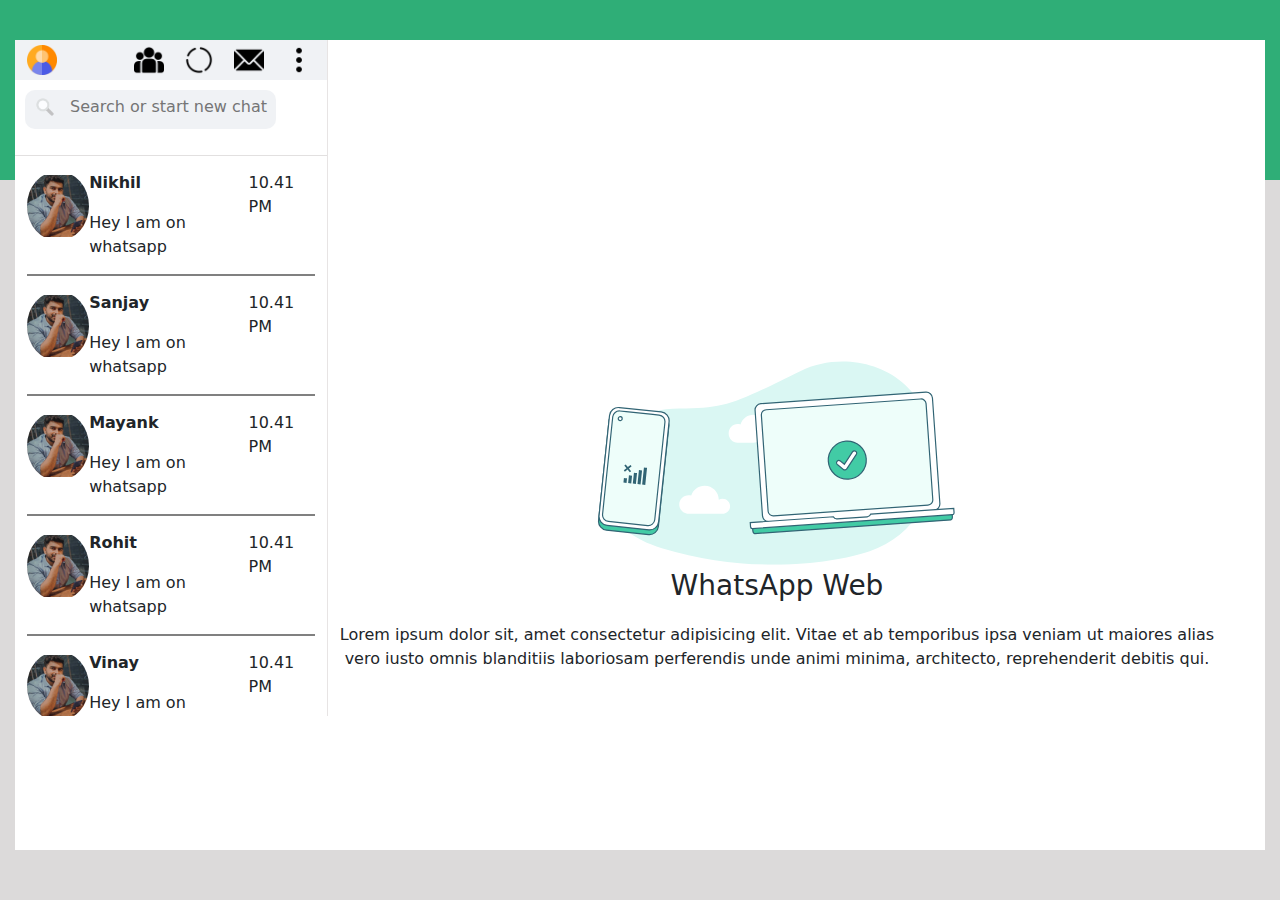
<file: index.html>
<!DOCTYPE html>
<html lang="en">

<head>
    <meta charset="UTF-8">
    <meta http-equiv="X-UA-Compatible" content="IE=edge">
    <meta name="viewport" content="width=device-width, initial-scale=1.0">
    <link rel="stylesheet" href="https://cdn.jsdelivr.net/npm/bootstrap@5.3.0-alpha3/dist/css/bootstrap.min.css">
    <link rel="stylesheet" href="https://cdnjs.cloudflare.com/ajax/libs/font-awesome/6.4.0/css/all.min.css"
        integrity="sha512-iecdLmaskl7CVkqkXNQ/ZH/XLlvWZOJyj7Yy7tcenmpD1ypASozpmT/E0iPtmFIB46ZmdtAc9eNBvH0H/ZpiBw=="
        crossorigin="anonymous" referrerpolicy="no-referrer" />
    <link rel="stylesheet" href="style.css">
    <script src="https://ajax.googleapis.com/ajax/libs/jquery/3.6.4/jquery.min.js"></script>
    <title>Whatsapp UI</title>
</head>

<body>
    <div class="container-fluid  main-container">
        <div class="row">
            <div class="col-lg-3 side-chat-area-container">
                <header class="row header-section">
                    <div class="profile-section col-lg-4 profile-sec">
                        <img src="icons8-euro-money-50.png" alt="">
                    </div>
                    <div class="col-lg-8 d-flex justify-content-end  header-icons">
                        <div class="group-chat" id="group-btn">
                            <img src="group.png" alt="">
                        </div>
                        <div class="message-chat">
                            <img src="status.png" alt="">
                        </div>
                        <div class="message-chat">
                            <img src="email.png" alt="">
                        </div>
                        <div class="setting" id="settings">
                            <img src="dots.png" alt="">
                        </div>

                    </div>
                </header>


                <!-- for settings -->
                <section class="side-setting-outer" id="setting-outer">
                    <div class="side-setting-inner">
                        <ul>
                            <li>
                                New Group
                            </li>
                            <li>
                                New Community
                            </li>
                            <li>
                                Starred messages
                            </li>
                            <li>Select Chats</li>
                            <li>Settings</li>
                            <li>Log Out</li>
                        </ul>
                    </div>
                </section>

                <!-- for profile section -->

                <section class="window-profile">
                    <div class="status-title">
                        <span><i class="fa fa-arrow-left backBtn" style="cursor: pointer;"></i> <span
                                class="status-main-title">
                                Profile</span> </span>
                    </div>
                    <div class=" d-flex justify-content-center pt-4 pb-3">
                        <div class="profile-pic"><img src="289030376_437837961498879_3781247529528454475_n.jpg" alt="">
                        </div>
                    </div>
                    <div class="profile-sec-details">
                        <p class="profile-name-title">Your Name</p>
                        <div class="d-flex justify-content-between profile-inner-details"><span>Nikhil</span><span><i
                                    class="fa fa-pen"></i></span></div>
                    </div>
                    <div class="profile-msg">
                        <p>
                            This is not username or pin. This name is visible to your Whatsapp Contacts
                        </p>
                    </div>
                    <div class="profile-sec-details">
                        <p class="profile-name-title">About</p>
                        <div class="d-flex justify-content-between profile-inner-details"><span>Any information
                                regarding the account or suitable description. Lorem ipsum dolor, sit amet consectetur
                                adipisicing elit</span><span><i class="fa fa-pen"></i></span></div>
                    </div>
                </section>


                <!-- for the status window -->
                <section class="status-window">
                    <div class="status-title">
                        <span><i class="fa fa-arrow-left backBtn"></i> <span class="status-main-title">
                                Communities</span> </span>
                    </div>
                    <div class=" d-flex align-items-center new-comm-outer">
                        <div class="new-comm"><img src="group.png" alt=""></div> <span class="status-main-title ">New
                            Community</span>
                    </div>
                    <div class=" d-flex align-items-center new-comm-outer mt-3 border-bottom">
                        <div class="new-comm-2"><img src="group.png" alt=""></div> <span
                            class="status-main-title-2">Some added groups</span>
                    </div>
                    <div class=" d-flex align-items-center new-comm-outer ">
                        <div class="new-comm-3"><img src="group.png" alt=""></div>
                        <div class="d-flex flex-column">
                            <span class="status-main-title-2">Any Group Name</span>
                            <span class="status-main-title tite-3">Group participants have changed</span>
                        </div>
                        <span class="pb-4 status-data ">30/4/2023</span>
                    </div>
                </section>

                <!-- for the recent chats3 -->
                <section>
                    <div class="side-main-section ">
                        <div class="row">
                            <div class="side-search-top">
                                <div class="side-search-section col-lg-10">
                                    <input type="text" placeholder="Search or start new chat" id="side-search">
                                </div>
                                <div class="side-unread-icon col-lg-1">
                                    <i class="fa fa-grip-lines" title="Unread Chats"></i>
                                    <!-- <img src="menu.png" alt="" title="Unread Chats"> -->
                                </div>
                            </div>
                        </div>
                        <div class="side-contact-area " id="side-chat-area">
                            <div class="chat-section-details" id="first-chat-click">
                                <div class="first-chat d-flex justify-content-between">
                                    <div class="side-chat-profile-photo">
                                        <img src="289030376_437837961498879_3781247529528454475_n.jpg" alt="">
                                    </div>
                                    <div class="side-chat-message d-flex flex-column">
                                        <p class="fw-bold name">Nikhil</p>
                                        <span> <span><i class="fa fa-check"></i></span> Hey I am on whatsapp</span>
                                    </div>
                                    <div>
                                        <span>10.41 PM</span>
                                    </div>
                                </div>
                            </div>
                            <div class="chat-section-details">
                                <div class="first-chat d-flex justify-content-between">
                                    <div class="side-chat-profile-photo">
                                        <img src="289030376_437837961498879_3781247529528454475_n.jpg" alt="">
                                    </div>
                                    <div class="side-chat-message d-flex flex-column">
                                        <p class="fw-bold name">Sanjay</p>
                                        <span> <span><i class="fa fa-check"></i></span> Hey I am on whatsapp</span>
                                    </div>
                                    <div>
                                        <span>10.41 PM</span>
                                    </div>
                                </div>
                            </div>
                            <div class="chat-section-details">
                                <div class="first-chat d-flex justify-content-between">
                                    <div class="side-chat-profile-photo">
                                        <img src="289030376_437837961498879_3781247529528454475_n.jpg" alt="">
                                    </div>
                                    <div class="side-chat-message d-flex flex-column">
                                        <p class="fw-bold name">Mayank</p>
                                        <span> <span><i class="fa fa-check"></i></span> Hey I am on whatsapp</span>
                                    </div>
                                    <div>
                                        <span>10.41 PM</span>
                                    </div>
                                </div>
                            </div>
                            <div class="chat-section-details">
                                <div class="first-chat d-flex justify-content-between">
                                    <div class="side-chat-profile-photo">
                                        <img src="289030376_437837961498879_3781247529528454475_n.jpg" alt="">
                                    </div>
                                    <div class="side-chat-message d-flex flex-column">
                                        <p class="fw-bold name">Rohit</p>
                                        <span> <span><i class="fa fa-check"></i></span> Hey I am on whatsapp</span>
                                    </div>
                                    <div>
                                        <span>10.41 PM</span>
                                    </div>
                                </div>
                            </div>
                            <div class="chat-section-details">
                                <div class="first-chat d-flex justify-content-between">
                                    <div class="side-chat-profile-photo">
                                        <img src="289030376_437837961498879_3781247529528454475_n.jpg" alt="">
                                    </div>
                                    <div class="side-chat-message d-flex flex-column">
                                        <p class="fw-bold name">Vinay</p>
                                        <span> <span><i class="fa fa-check"></i></span> Hey I am on whatsapp</span>
                                    </div>
                                    <div>
                                        <span>10.41 PM</span>
                                    </div>
                                </div>
                            </div>
                            <div class="chat-section-details">
                                <div class="first-chat d-flex justify-content-between">
                                    <div class="side-chat-profile-photo">
                                        <img src="289030376_437837961498879_3781247529528454475_n.jpg" alt="">
                                    </div>
                                    <div class="side-chat-message d-flex flex-column">
                                        <p class="fw-bold name">Prashant</p>
                                        <span> <span><i class="fa fa-check"></i></span> Hey I am on whatsapp</span>
                                    </div>
                                    <div>
                                        <span>10.41 PM</span>
                                    </div>
                                </div>
                            </div>
                            <div class="chat-section-details">
                                <div class="first-chat d-flex justify-content-between">
                                    <div class="side-chat-profile-photo">
                                        <img src="289030376_437837961498879_3781247529528454475_n.jpg" alt="">
                                    </div>
                                    <div class="side-chat-message d-flex flex-column">
                                        <p class="fw-bold name">Pawan</p>
                                        <span> <span><i class="fa fa-check"></i></span> Hey I am on whatsapp</span>
                                    </div>
                                    <div>
                                        <span>10.41 PM</span>
                                    </div>
                                </div>
                            </div>
                            <div class="chat-section-details">
                                <div class="first-chat d-flex justify-content-between">
                                    <div class="side-chat-profile-photo">
                                        <img src="289030376_437837961498879_3781247529528454475_n.jpg" alt="">
                                    </div>
                                    <div class="side-chat-message d-flex flex-column">
                                        <p class="fw-bold name">Alley</p>
                                        <span> <span><i class="fa fa-check"></i></span> Hey I am on whatsapp</span>
                                    </div>
                                    <div>
                                        <span>10.41 PM</span>
                                    </div>
                                </div>
                            </div>
                            <div class="chat-section-details">
                                <div class="first-chat d-flex justify-content-between">
                                    <div class="side-chat-profile-photo">
                                        <img src="289030376_437837961498879_3781247529528454475_n.jpg" alt="">
                                    </div>
                                    <div class="side-chat-message d-flex flex-column">
                                        <p class="fw-bold name">Jonas</p>
                                        <span> <span><i class="fa fa-check"></i></span> Hey I am on whatsapp</span>
                                    </div>
                                    <div>
                                        <span>10.41 PM</span>
                                    </div>
                                </div>
                            </div>

                        </div>
                    </div>
                </section>
            </div>
            <div class="col-lg-9 ">
                <div class="chat-container ">

                    <section class="chat-welcome-text">
                        <div class="chat-device-section">
                        <svg viewBox="0 0 303 172" width="360" preserveAspectRatio="xMidYMid meet" class="" fill="none">
                            <path fill-rule="evenodd" clip-rule="evenodd"
                                d="M229.565 160.229C262.212 149.245 286.931 118.241 283.39 73.4194C278.009 5.31929 212.365 -11.5738 171.472 8.48673C115.998 35.6999 108.972 40.1612 69.2388 40.1612C39.645 40.1612 9.51318 54.4147 5.7467 92.952C3.0166 120.885 13.9985 145.267 54.6373 157.716C128.599 180.373 198.017 170.844 229.565 160.229Z"
                                fill="#DAF7F3"></path>
                            <path fill-rule="evenodd" clip-rule="evenodd"
                                d="M131.589 68.9422C131.593 68.9422 131.596 68.9422 131.599 68.9422C137.86 68.9422 142.935 63.6787 142.935 57.1859C142.935 50.6931 137.86 45.4297 131.599 45.4297C126.518 45.4297 122.218 48.8958 120.777 53.6723C120.022 53.4096 119.213 53.2672 118.373 53.2672C114.199 53.2672 110.815 56.7762 110.815 61.1047C110.815 65.4332 114.199 68.9422 118.373 68.9422C118.377 68.9422 118.381 68.9422 118.386 68.9422H131.589Z"
                                fill="white"></path>
                            <path fill-rule="evenodd" clip-rule="evenodd"
                                d="M105.682 128.716C109.186 128.716 112.026 125.908 112.026 122.446C112.026 118.983 109.186 116.176 105.682 116.176C104.526 116.176 103.442 116.481 102.509 117.015L102.509 116.959C102.509 110.467 97.1831 105.203 90.6129 105.203C85.3224 105.203 80.8385 108.616 79.2925 113.335C78.6052 113.143 77.88 113.041 77.1304 113.041C72.7503 113.041 69.1995 116.55 69.1995 120.878C69.1995 125.207 72.7503 128.716 77.1304 128.716C77.1341 128.716 77.1379 128.716 77.1416 128.716H105.682L105.682 128.716Z"
                                fill="white"></path>
                            <rect x="0.445307" y="0.549558" width="50.5797" height="100.068" rx="7.5"
                                transform="matrix(0.994522 0.104528 -0.103907 0.994587 10.5547 41.6171)" fill="#42CBA5"
                                stroke="#316474"></rect>
                            <rect x="0.445307" y="0.549558" width="50.4027" height="99.7216" rx="7.5"
                                transform="matrix(0.994522 0.104528 -0.103907 0.994587 10.9258 37.9564)" fill="white"
                                stroke="#316474"></rect>
                                <path
                                d="M57.1609 51.7354L48.5917 133.759C48.2761 136.78 45.5713 138.972 42.5503 138.654L9.58089 135.189C6.55997 134.871 4.36688 132.165 4.68251 129.144L13.2517 47.1204C13.5674 44.0992 16.2722 41.9075 19.2931 42.2251L24.5519 42.7778L47.0037 45.1376L52.2625 45.6903C55.2835 46.0078 57.4765 48.7143 57.1609 51.7354Z"
                                fill="#EEFEFA" stroke="#316474"></path>
                                <path
                                d="M26.2009 102.937C27.0633 103.019 27.9323 103.119 28.8023 103.21C29.0402 101.032 29.2706 98.8437 29.4916 96.6638L26.8817 96.39C26.6438 98.5681 26.4049 100.755 26.2009 102.937ZM23.4704 93.3294L25.7392 91.4955L27.5774 93.7603L28.7118 92.8434L26.8736 90.5775L29.1434 88.7438L28.2248 87.6114L25.955 89.4452L24.1179 87.1806L22.9824 88.0974L24.8207 90.3621L22.5508 92.197L23.4704 93.3294ZM22.6545 98.6148C22.5261 99.9153 22.3893 101.215 22.244 102.514C23.1206 102.623 23.9924 102.697 24.8699 102.798C25.0164 101.488 25.1451 100.184 25.2831 98.8734C24.4047 98.7813 23.5298 98.6551 22.6545 98.6148ZM39.502 89.7779C38.9965 94.579 38.4833 99.3707 37.9862 104.174C38.8656 104.257 39.7337 104.366 40.614 104.441C41.1101 99.6473 41.6138 94.8633 42.1271 90.0705C41.2625 89.9282 40.3796 89.8786 39.502 89.7779ZM35.2378 92.4459C34.8492 96.2179 34.4351 99.9873 34.0551 103.76C34.925 103.851 35.7959 103.934 36.6564 104.033C37.1028 100.121 37.482 96.1922 37.9113 92.2783C37.0562 92.1284 36.18 92.0966 35.3221 91.9722C35.2812 92.1276 35.253 92.286 35.2378 92.4459ZM31.1061 94.1821C31.0635 94.341 31.0456 94.511 31.0286 94.6726C30.7324 97.5678 30.4115 100.452 30.1238 103.348L32.7336 103.622C32.8582 102.602 32.9479 101.587 33.0639 100.567C33.2611 98.5305 33.5188 96.4921 33.6905 94.4522C32.8281 94.3712 31.9666 94.2811 31.1061 94.1821Z"
                                fill="#316474"></path>
                            <path
                                d="M17.892 48.4889C17.7988 49.3842 18.4576 50.1945 19.3597 50.2923C20.2665 50.3906 21.0855 49.7332 21.1792 48.8333C21.2724 47.938 20.6136 47.1277 19.7115 47.0299C18.8047 46.9316 17.9857 47.5889 17.892 48.4889Z"
                                fill="white" stroke="#316474"></path>
                            <path
                            d="M231.807 136.678L197.944 139.04C197.65 139.06 197.404 139.02 197.249 138.96C197.208 138.945 197.179 138.93 197.16 138.918L196.456 128.876C196.474 128.862 196.5 128.843 196.538 128.822C196.683 128.741 196.921 128.668 197.215 128.647L231.078 126.285C231.372 126.265 231.618 126.305 231.773 126.365C231.814 126.381 231.842 126.395 231.861 126.407L232.566 136.449C232.548 136.463 232.522 136.482 232.484 136.503C232.339 136.584 232.101 136.658 231.807 136.678Z"
                                fill="white" stroke="#316474"></path>
                            <path
                                d="M283.734 125.679L144.864 135.363C141.994 135.563 139.493 133.4 139.293 130.54L133.059 41.6349C132.858 38.7751 135.031 36.2858 137.903 36.0856L276.773 26.4008C279.647 26.2005 282.144 28.364 282.345 31.2238L288.578 120.129C288.779 122.989 286.607 125.478 283.734 125.679Z"
                                fill="white"></path>
                            <path
                                d="M144.864 135.363C141.994 135.563 139.493 133.4 139.293 130.54L133.059 41.6349C132.858 38.7751 135.031 36.2858 137.903 36.0856L276.773 26.4008C279.647 26.2004 282.144 28.364 282.345 31.2238L288.578 120.129C288.779 122.989 286.607 125.478 283.734 125.679"
                                stroke="#316474"></path>
                            <path
                                d="M278.565 121.405L148.68 130.463C146.256 130.632 144.174 128.861 144.012 126.55L138.343 45.695C138.181 43.3846 139.994 41.3414 142.419 41.1723L272.304 32.1142C274.731 31.945 276.81 33.7166 276.972 36.0271L282.641 116.882C282.803 119.193 280.992 121.236 278.565 121.405Z"
                                fill="#EEFEFA" stroke="#316474"></path>
                                <path
                                d="M230.198 129.97L298.691 125.193L299.111 131.189C299.166 131.97 299.013 132.667 298.748 133.161C298.478 133.661 298.137 133.887 297.825 133.909L132.794 145.418C132.482 145.44 132.113 145.263 131.777 144.805C131.445 144.353 131.196 143.684 131.141 142.903L130.721 136.907L199.215 132.131C199.476 132.921 199.867 133.614 200.357 134.129C200.929 134.729 201.665 135.115 202.482 135.058L227.371 133.322C228.188 133.265 228.862 132.782 229.345 132.108C229.758 131.531 230.05 130.79 230.198 129.97Z"
                                fill="#42CBA5" stroke="#316474"></path>
                            <path
                            d="M230.367 129.051L300.275 124.175L300.533 127.851C300.591 128.681 299.964 129.403 299.13 129.461L130.858 141.196C130.025 141.254 129.303 140.627 129.245 139.797L128.987 136.121L198.896 131.245C199.485 132.391 200.709 133.147 202.084 133.051L227.462 131.281C228.836 131.185 229.943 130.268 230.367 129.051Z"
                            fill="white" stroke="#316474"></path>
                            <ellipse rx="15.9969" ry="15.9971"
                                transform="matrix(0.997577 -0.0695704 0.0699429 0.997551 210.659 83.553)" fill="#42CBA5"
                                stroke="#316474"></ellipse>
                            <path
                                d="M208.184 87.1094L204.777 84.3593C204.777 84.359 204.776 84.3587 204.776 84.3583C203.957 83.6906 202.744 83.8012 202.061 84.6073C201.374 85.4191 201.486 86.6265 202.31 87.2997L202.312 87.3011L207.389 91.4116C207.389 91.4119 207.389 91.4121 207.389 91.4124C208.278 92.1372 209.611 91.9373 210.242 90.9795L218.283 78.77C218.868 77.8813 218.608 76.6968 217.71 76.127C216.817 75.5606 215.624 75.8109 215.043 76.6939L208.184 87.1094Z"
                                fill="white" stroke="#316474"></path>
                            </svg>

                        </div>
                        <p class="fs-3"> WhatsApp Web</p>

                    <p>Lorem ipsum dolor sit, amet consectetur adipisicing elit. Vitae et ab temporibus ipsa veniam ut
                        maiores alias vero iusto omnis blanditiis laboriosam perferendis unde animi minima, architecto,
                        reprehenderit debitis qui.
                    </p>
                </section>

                    <section class="chat-sec-profile">
                        <div class="status-title">
                            <span><i class="fa fa-arrow-left backBtn" style="cursor: pointer;"></i> <span
                                    class="status-main-title">
                                    Profile</span> </span>
                        </div>
                        <div class=" d-flex justify-content-center pt-4 pb-3">
                            <div class="profile-pic"><img src="289030376_437837961498879_3781247529528454475_n.jpg"
                                    alt="">
                            </div>
                        </div>
                        <div class="profile-sec-details">
                            <p class="profile-name-title">Your Name</p>
                            <div class="d-flex justify-content-between profile-inner-details">
                                <span>Nikhil</span><span><i class="fa fa-pen"></i></span></div>
                        </div>
                        <div class="profile-msg">
                            <p>
                                This is not username or pin. This name is visible to your Whatsapp Contacts
                            </p>
                        </div>
                        <div class="profile-sec-details">
                            <p class="profile-name-title">About</p>
                            <div class="d-flex justify-content-between profile-inner-details"><span>Any information
                                    regarding the account or suitable description. Lorem ipsum dolor, sit amet
                                    consectetur
                                    adipisicing elit</span><span><i class="fa fa-pen"></i></span></div>
                        </div>
                    </section>


                    <div class="full-chat-container">
                        <section class="person-chat-section ">
                            <div class="chat-bg"></div>
                            <header class="row header-section ">
                                <div class="profile-section col-lg-4 profile-sec1">
                                    <img src="icons8-euro-money-50.png" alt="">
                                </div>
                                <div class="col-lg-8 d-flex justify-content-end  header-icons">
                                    <div class="setting" id="settings">
                                        <img src="search.png" alt="">
                                    </div>

                                    <div class="setting" id="settings">
                                        <img src="dots.png" alt="">
                                    </div>

                                </div>
                            </header>
                        </section>
                        <section class="chat-content person-chat-container">
                            <div>
                                Lorem ipsum dolor sit amet consectetur adipisicing elit. Veritatis reiciendis
                                asperiores,
                                alias pariatur provident hic corrupti unde quae perspiciatis tenetur soluta aliquam. Ea
                                tempore perspiciatis odit amet inventore reiciendis? Dignissimos?
                            </div>
                            <div>
                                Lorem ipsum dolor sit amet consectetur adipisicing elit. Veritatis reiciendis
                                asperiores,
                                alias pariatur provident hic corrupti unde quae perspiciatis tenetur soluta aliquam. Ea
                                tempore perspiciatis odit amet inventore reiciendis? Dignissimos?
                            </div>
                            <div>
                                Lorem ipsum dolor sit amet consectetur adipisicing elit. Veritatis reiciendis
                                asperiores,
                                alias pariatur provident hic corrupti unde quae perspiciatis tenetur soluta aliquam. Ea
                                tempore perspiciatis odit amet inventore reiciendis? Dignissimos?
                            </div>
                            <div>
                                Lorem ipsum dolor sit amet consectetur adipisicing elit. Veritatis reiciendis
                                asperiores,
                                alias pariatur provident hic corrupti unde quae perspiciatis tenetur soluta aliquam. Ea
                                tempore perspiciatis odit amet inventore reiciendis? Dignissimos?
                            </div>
                            <div>
                                Lorem ipsum dolor sit amet consectetur adipisicing elit. Veritatis reiciendis
                                asperiores,
                                alias pariatur provident hic corrupti unde quae perspiciatis tenetur soluta aliquam. Ea
                                tempore perspiciatis odit amet inventore reiciendis? Dignissimos?
                            </div>
                            <div>
                                Lorem ipsum dolor sit amet consectetur adipisicing elit. Veritatis reiciendis
                                asperiores,
                                alias pariatur provident hic corrupti unde quae perspiciatis tenetur soluta aliquam. Ea
                                tempore perspiciatis odit amet inventore reiciendis? Dignissimos?
                            </div>
                            <div>
                                Lorem ipsum dolor sit amet consectetur adipisicing elit. Veritatis reiciendis
                                asperiores,
                                alias pariatur provident hic corrupti unde quae perspiciatis tenetur soluta aliquam. Ea
                                tempore perspiciatis odit amet inventore reiciendis? Dignissimos?
                            </div>
                            <div>
                                Lorem ipsum dolor sit amet consectetur adipisicing elit. Veritatis reiciendis
                                asperiores,
                                alias pariatur provident hic corrupti unde quae perspiciatis tenetur soluta aliquam. Ea
                                tempore perspiciatis odit amet inventore reiciendis? Dignissimos?
                            </div>
                            <div>
                                Lorem ipsum dolor sit amet consectetur adipisicing elit. Veritatis reiciendis
                                asperiores,
                                alias pariatur provident hic corrupti unde quae perspiciatis tenetur soluta aliquam. Ea
                                tempore perspiciatis odit amet inventore reiciendis? Dignissimos?
                            </div>
                            <div>
                                Lorem ipsum dolor sit amet consectetur adipisicing elit. Veritatis reiciendis
                                asperiores,
                                alias pariatur provident hic corrupti unde quae perspiciatis tenetur soluta aliquam. Ea
                                tempore perspiciatis odit amet inventore reiciendis? Dignissimos?
                            </div>
                            <div>
                                Lorem ipsum dolor sit amet consectetur adipisicing elit. Veritatis reiciendis
                                asperiores,
                                alias pariatur provident hic corrupti unde quae perspiciatis tenetur soluta aliquam. Ea
                                tempore perspiciatis odit amet inventore reiciendis? Dignissimos?
                            </div>
                            <div>
                                Lorem ipsum dolor sit amet consectetur adipisicing elit. Veritatis reiciendis
                                asperiores,
                                alias pariatur provident hic corrupti unde quae perspiciatis tenetur soluta aliquam. Ea
                                tempore perspiciatis odit amet inventore reiciendis? Dignissimos?
                            </div>
                            <div>
                                Lorem ipsum dolor sit amet consectetur adipisicing elit. Veritatis reiciendis
                                asperiores,
                                alias pariatur provident hic corrupti unde quae perspiciatis tenetur soluta aliquam. Ea
                                tempore perspiciatis odit amet inventore reiciendis? Dignissimos?
                            </div>
                            <div>
                                Lorem ipsum dolor sit amet consectetur adipisicing elit. Veritatis reiciendis
                                asperiores,
                                alias pariatur provident hic corrupti unde quae perspiciatis tenetur soluta aliquam. Ea
                                tempore perspiciatis odit amet inventore reiciendis? Dignissimos?
                            </div>
                            <div>
                                Lorem ipsum dolor sit amet consectetur adipisicing elit. Veritatis reiciendis
                                asperiores,
                                alias pariatur provident hic corrupti unde quae perspiciatis tenetur soluta aliquam. Ea
                                tempore perspiciatis odit amet inventore reiciendis? Dignissimos?
                            </div>
                            <div>
                                Lorem ipsum dolor sit amet consectetur adipisicing elit. Veritatis reiciendis
                                asperiores,
                                alias pariatur provident hic corrupti unde quae perspiciatis tenetur soluta aliquam. Ea
                                tempore perspiciatis odit amet inventore reiciendis? Dignissimos?
                            </div>
                            <div>
                                Lorem ipsum dolor sit amet consectetur adipisicing elit. Veritatis reiciendis
                                asperiores,
                                alias pariatur provident hic corrupti unde quae perspiciatis tenetur soluta aliquam. Ea
                                tempore perspiciatis odit amet inventore reiciendis? Dignissimos?
                            </div>

                        </section>
                        <section class="chat-input-section">
                            <div class="d-flex chat-input-inner-section justify-content-evenly align-items-center">
                                <div class="smile-sec ">
                                    <svg viewBox="0 0 24 24" height="24" width="24" preserveAspectRatio="xMidYMid meet"
                                        class="ekdr8vow dhq51u3o" version="1.1" x="0px" y="0px"
                                        enable-background="new 0 0 24 24" xml:space="preserve">
                                        <path fill="currentColor"
                                            d="M9.153,11.603c0.795,0,1.439-0.879,1.439-1.962S9.948,7.679,9.153,7.679 S7.714,8.558,7.714,9.641S8.358,11.603,9.153,11.603z M5.949,12.965c-0.026-0.307-0.131,5.218,6.063,5.551 c6.066-0.25,6.066-5.551,6.066-5.551C12,14.381,5.949,12.965,5.949,12.965z M17.312,14.073c0,0-0.669,1.959-5.051,1.959 c-3.505,0-5.388-1.164-5.607-1.959C6.654,14.073,12.566,15.128,17.312,14.073z M11.804,1.011c-6.195,0-10.826,5.022-10.826,11.217 s4.826,10.761,11.021,10.761S23.02,18.423,23.02,12.228C23.021,6.033,17.999,1.011,11.804,1.011z M12,21.354 c-5.273,0-9.381-3.886-9.381-9.159s3.942-9.548,9.215-9.548s9.548,4.275,9.548,9.548C21.381,17.467,17.273,21.354,12,21.354z  M15.108,11.603c0.795,0,1.439-0.879,1.439-1.962s-0.644-1.962-1.439-1.962s-1.439,0.879-1.439,1.962S14.313,11.603,15.108,11.603z">
                                        </path>
                                    </svg>
                                </div>
                                <div class="attachment-sec ">
                                    <svg viewBox="0 0 24 24" height="24" width="24" preserveAspectRatio="xMidYMid meet"
                                        class="" version="1.1" x="0px" y="0px" enable-background="new 0 0 24 24"
                                        xml:space="preserve">
                                        <path fill="currentColor"
                                            d="M1.816,15.556v0.002c0,1.502,0.584,2.912,1.646,3.972s2.472,1.647,3.974,1.647 c1.501,0,2.91-0.584,3.972-1.645l9.547-9.548c0.769-0.768,1.147-1.767,1.058-2.817c-0.079-0.968-0.548-1.927-1.319-2.698 c-1.594-1.592-4.068-1.711-5.517-0.262l-7.916,7.915c-0.881,0.881-0.792,2.25,0.214,3.261c0.959,0.958,2.423,1.053,3.263,0.215 c0,0,3.817-3.818,5.511-5.512c0.28-0.28,0.267-0.722,0.053-0.936c-0.08-0.08-0.164-0.164-0.244-0.244 c-0.191-0.191-0.567-0.349-0.957,0.04c-1.699,1.699-5.506,5.506-5.506,5.506c-0.18,0.18-0.635,0.127-0.976-0.214 c-0.098-0.097-0.576-0.613-0.213-0.973l7.915-7.917c0.818-0.817,2.267-0.699,3.23,0.262c0.5,0.501,0.802,1.1,0.849,1.685 c0.051,0.573-0.156,1.111-0.589,1.543l-9.547,9.549c-0.756,0.757-1.761,1.171-2.829,1.171c-1.07,0-2.074-0.417-2.83-1.173 c-0.755-0.755-1.172-1.759-1.172-2.828l0,0c0-1.071,0.415-2.076,1.172-2.83c0,0,5.322-5.324,7.209-7.211 c0.157-0.157,0.264-0.579,0.028-0.814c-0.137-0.137-0.21-0.21-0.342-0.342c-0.2-0.2-0.553-0.263-0.834,0.018 c-1.895,1.895-7.205,7.207-7.205,7.207C2.4,12.645,1.816,14.056,1.816,15.556z">
                                        </path>
                                    </svg>
                                </div>
                                <div class=" chat-input-field col-10 ">
                                    <input type="text" placeholder=" Type a message " id="side-search">
                                </div>
                                <div class="chat-voice">
                                    <svg viewBox="0 0 24 24" height="24" width="24" preserveAspectRatio="xMidYMid meet"
                                        class="" version="1.1" x="0px" y="0px" enable-background="new 0 0 24 24"
                                        xml:space="preserve">
                                        <path fill="currentColor"
                                            d="M11.999,14.942c2.001,0,3.531-1.53,3.531-3.531V4.35c0-2.001-1.53-3.531-3.531-3.531 S8.469,2.35,8.469,4.35v7.061C8.469,13.412,9.999,14.942,11.999,14.942z M18.237,11.412c0,3.531-2.942,6.002-6.237,6.002 s-6.237-2.471-6.237-6.002H3.761c0,4.001,3.178,7.297,7.061,7.885v3.884h2.354v-3.884c3.884-0.588,7.061-3.884,7.061-7.885 L18.237,11.412z">
                                        </path>
                                    </svg>
                                    <!-- <img src="menu.png" alt="" title="Unread Chats"> -->
                                </div>
                            </div>
                        </section>
                    </div>
                </div>
            </div>
        </div>
    </div>

    <script src="app.js"></script>
    <script src="https://cdn.jsdelivr.net/npm/bootstrap@5.3.0-alpha3/dist/js/bootstrap.bundle.min.js"></script>
</body>

</html>
</file>
<file: style.css>
body {
    margin: 0;
    padding: 40px 15px 10px 15px;
    box-sizing: border-box;
    height: 100vh;
    background: linear-gradient( to bottom, rgb(47, 174, 119) 20%, rgb(220, 218, 218) 20%);
}

.main-container{
    height: 90dvh;
    position: relative;
    z-index: 100;
    background-color: white;


}

.header-section {
    background-color: #f0f2f5;
    padding: 5px 0px 5px 0px;
}

.profile-section img,
.header-icons div img,
.side-unread-icon img,
.side-chat-profile-photo img {
    height: 30px;
    width: 30px;
    cursor: pointer;
}


.side-chat-profile-photo img{
    border-radius: 50%;
    object-fit: contain;
    height: 70px;
    width: 100%;
}

.header-icons div {
    padding-left: 20px;
}

.side-search-top {
    display: flex;
    border-bottom: 1px solid rgb(226, 224, 224);
    padding: 10px 0px 5px 10px;
    width: 100%;
}


.side-search-top input {
    width:100% ;
    outline: none;
    border: none;
    border-radius: 10px;
    background-image: url("search.png");
    background-size: 20px 20px;
    background-repeat: no-repeat;
    background-position: 10px 7px;
    padding: 5px 0px 10px 45px;
    background-color: #f0f2f5;
    
}

.side-unread-icon i {
    padding-left: 20px;
    font-size: 40px;
    color: rgb(221, 206, 206);

}

.first-chat {
    padding: 15px 0px 15px 0px;
    border-bottom: 2px solid grey;
    cursor: pointer;
}

.side-setting-outer{
    width: 50%;
    display: flex;
    justify-content: end;
    float: right;
    position: relative;
}

.side-setting-inner{
    display: none;
    width: 100%;
    height: 15rem;
    position: absolute;
    background-color: #f0f2f5;
    box-shadow: 1px 1px 20px 0px rgba(86, 82, 82, 0.71);

}


.side-setting-inner ul li{
    width: 100%;
    list-style: none;
    padding-top: 20px;
    /* text-align: left; */
    font-weight: 500;
    cursor: pointer;

}

.status-window{
    display: none;
    position: absolute;
    z-index: 5;
    background-color:#f0f2f5;
    top: 0;
    width: 100%;
    height: 100%;
    left: 0;

    
}

.side-chat-area-container{
    position: relative;
    border-right: 1px solid rgba(226, 223, 223, 0.844);
}

#side-chat-area{
    height: 35rem;
    overflow-y: scroll;
}

#side-chat-area::-webkit-scrollbar{
    width: 15px;
    background-color: rgba(255, 0, 0, 0);
}
#side-chat-area::-webkit-scrollbar-thumb{
    width: 5px; 
    background:#c4c5c8;
    border-radius: 2px;
    
}

.status-title{
    height: 7rem;
    background-color: rgb(47, 129, 94);
    display: flex;
    align-items: end;
    font-size: 25px;
    color: white;
    font-weight: 500;
    padding-left: 3rem;
    padding-bottom: 1rem;
    
}

.status-main-title{
    padding-left: 4rem;
}
.status-main-title-2{
    padding-left: 4rem;
    font-weight: 600;
}

#backBtn{
    cursor: pointer;
}

.new-comm{
    margin-top: 10px;
    margin-bottom: 10px;
    background-color:rgb(47, 129, 94) ;
    padding: 10px;
    border-radius: 10px;
    margin-left: 30px;
}
.new-comm-2{
    margin-top: 10px;
    margin-bottom: 10px;
    background-color:rgb(229, 232, 230) ;
    padding: 10px;
    border-radius: 10px;
    margin-left: 30px;
}
.new-comm-3{
    margin-top: 10px;
    margin-bottom: 10px;
    background-color:rgb(229, 232, 230) ;
    padding: 10px;
    border-radius: 50%;
    margin-left: 30px;
}

.new-comm-outer{
    background-color: white;
    transition: all .4s ease;
}
.new-comm-outer:hover{
    background-color: rgb(238, 237, 237);
    transition: all .4s ease;
}
.new-comm img{
    height: 30px;
    width: 30px;
}
.new-comm-2 img{
    height: 30px;
    width: 30px;
}
.new-comm-3 img{
    height: 30px;
    width: 30px;
}

.status-data{
    padding-left: 30px;
    font-size: 13px;
    color: #96989c;
}

.tite-3{
    color: #959698;
}

.backAnimation{
    animation: slide-out-left 0.3s ease both;
    -webkit-animation: slide-out-left 0.3s ease both;
    /* transition: all 0.9s ease; */
}

 
@-webkit-keyframes slide-out-left {
  0% {
    -webkit-transform: translateX(0);
            transform: translateX(0);
    opacity: 1;
  }
  100% {
    -webkit-transform: translateX(-1000px);
            transform: translateX(-1000px);
    opacity: 0;
  }
}
@keyframes slide-out-left {
  0% {
    -webkit-transform: translateX(0);
            transform: translateX(0);
    opacity: 1;
  }
  100% {
    -webkit-transform: translateX(-1000px);
            transform: translateX(-1000px);
    opacity: 0;
  }
}


.enteryAnimation{
 display: block;  
 -webkit-animation: slide-in-left 0.4s ease both;
	        animation: slide-in-left 0.4s ease both;  
}


@-webkit-keyframes slide-in-left {
    0% {
      -webkit-transform: translateX(-1000px);
              transform: translateX(-1000px);
      opacity: 0;
    }
    100% {
      -webkit-transform: translateX(0);
              transform: translateX(0);
      opacity: 1;
    }
  }
  @keyframes slide-in-left {
    0% {
      -webkit-transform: translateX(-1000px);
              transform: translateX(-1000px);
      opacity: 0;
    }
    100% {
      -webkit-transform: translateX(0);
              transform: translateX(0);
      opacity: 1;
    }
  }
  

.window-profile{
    display: none;
    position: absolute;
    z-index: 10;
    background-color:#f0f2f5;
    top: 0;
    width: 100%;
    height: 100%;
    left: 0;

}


.profile-pic img{
    height: 200px;
    width: 200px;
    object-fit: contain;
    border-radius: 50%;
}

.profile-sec-details{
    background-color: #ffffff;
    padding: 10px 20px 10px 20px;
}

.profile-name-title{
    color: rgb(47, 129, 94);
}

.profile-msg{
    color: #808284;
    width: 90%;
    margin: 0 auto;
    padding: 15px 30px 20px 20px;
    font-size: 15px;
}


.chat-sec-profile{
    display: none;
    position: absolute;
    z-index: 10000;
    width: 74%;
    height: 100%;
    background-color: #f0f2f5;
}

.enteryAnimation{
    display: block;  
    -webkit-animation: slide-in-left 0.4s ease both;
               animation: slide-in-left 0.4s ease both;  
   }
   
   
   @-webkit-keyframes slide-in-left {
       0% {
         -webkit-transform: translateX(-1000px);
                 transform: translateX(-1000px);
         opacity: 0;
       }
       100% {
         -webkit-transform: translateX(0);
                 transform: translateX(0);
         opacity: 1;
       }
     }
     @keyframes slide-in-left {
       0% {
         -webkit-transform: translateX(-1000px);
                 transform: translateX(-1000px);
         opacity: 0;
       }
       100% {
         -webkit-transform: translateX(0);
                 transform: translateX(0);
         opacity: 1;
       }
     }


/* chat section */

.chat-container{
    background-color: #f0f2f5;
    padding: 0 !important;
    
}

.chat-welcome-text{
    text-align: center;
    width: 70%;
  position: absolute;
  transform: translate(0%, -50%);
  margin:  0 auto;
  bottom: 0;
}


.person-chat-section{
   background-image: url("HluF7g.jpg");
   position: relative;
   z-index: 100;
}

.chat-bg{
    background: url(HluF7g.jpg);
    background-position: center;
    background-size: cover;
    background-repeat: no-repeat;
    position: absolute;
    z-index: -100;
    height: 42rem;
    left: 0;
    width: 100%;
    padding: 0 !important;
    top: 0;
}

.chat-content{
    height: 39rem;
    position: absolute;
    z-index: 100;
    overflow-y:scroll;
}

.chat-content::-webkit-scrollbar{
    position: absolute;
    z-index: 1000;
    width: 10px;
    background-color: transparent;
}
.chat-content::-webkit-scrollbar-thumb{
    width: 20px;
    border-radius: 1px;
    background-color: #c4c5c8;
}

.chat-input-section{
    width: 74.2%;
    position: absolute;
    z-index: 1000;
    bottom: 0;
}

.chat-input-inner-section{
    background-color: #f1f2f3;
    width: 100%;
    padding: 10px 0px 5px 0px;
}

.chat-input-field input{
    
    margin-left: 10px;
    width: 100%;
    outline: none;
    border: none;
    border-radius: 10px;
    padding: 10px;
}

.smile-sec{
    font-size: 25px;
    color: rgb(154, 153, 153);
    padding-left: 10px;
    font-weight: 700;
}

.attachment-sec{
    font-weight: 700;
    font-size: 25px;
    padding-left: 10px;
    color:  rgb(154, 153, 153);
    
    
}
.chat-voice {
    font-weight: bold;
    font-size: 25px;
    color: rgb(154, 153, 153);
    padding-left: 10px;
}


.full-chat-container{
    display: none;
}
</file>
